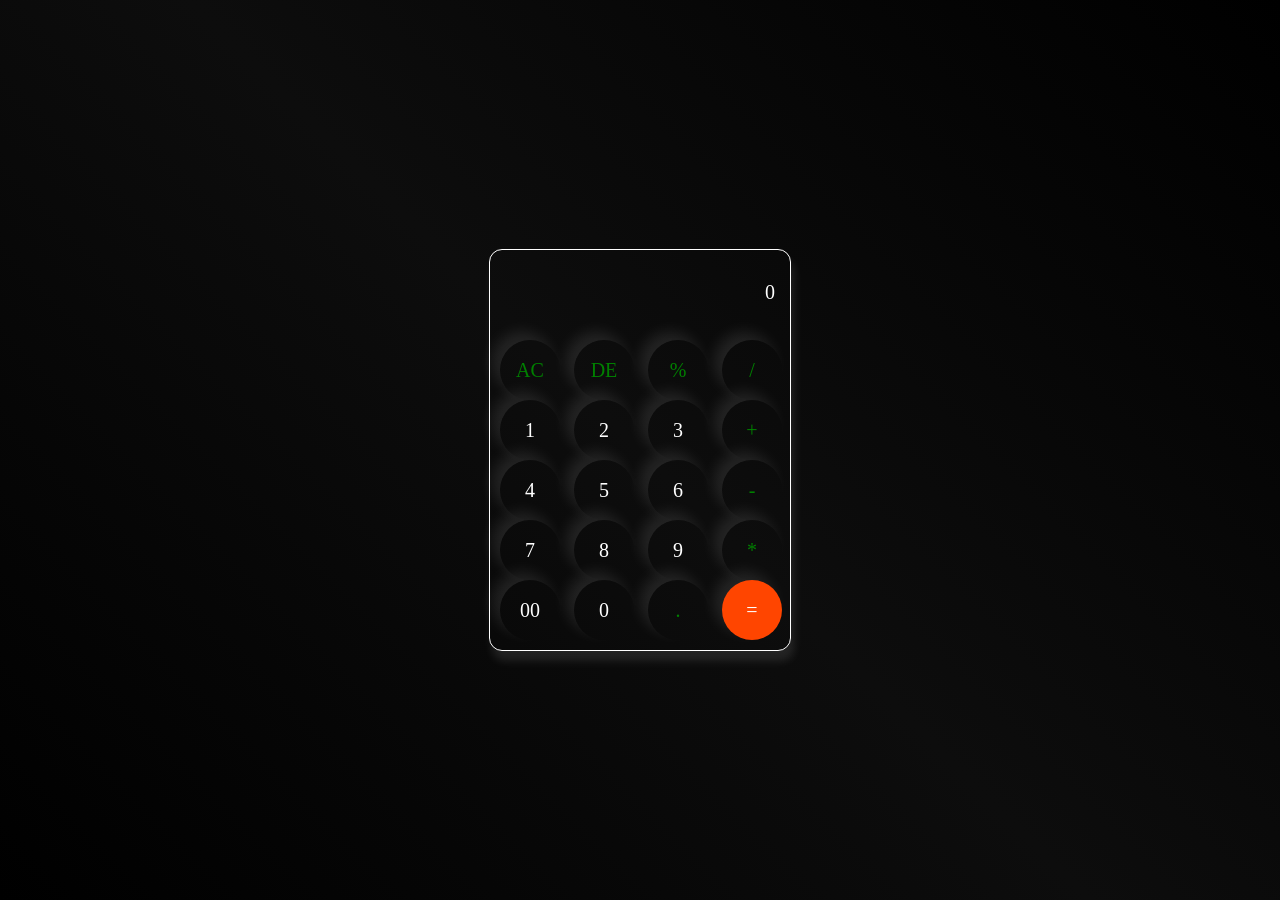
<file: Calculator/index.html>
<!DOCTYPE html>
<html lang="en">
<head>
    <meta charset="UTF-8">
    <meta name="viewport" content="width=device-width, initial-scale=1.0">
    <title>calculator</title>
    <link rel="icon" href="images (1).jpg">
    <link rel="stylesheet" href="index.css">
</head>
<body>
    
   <div class="container">
    <input type="text" placeholder="0" id="input_number">
    <div>
    <button class="operator" >AC</button>
    <button class="operator">DE</button>
    <button class="operator">%</button>
    <button class="operator">/</button>
    </div>
    <div>
    <button>1</button>
    <button>2</button>
    <button>3</button>
    <button class="operator">+</button>
    </div>
    <div>
    <button>4</button>
    <button>5</button>
    <button>6</button>
    <button class="operator">-</button>
    </div>
    <div>
    <button>7</button>
    <button>8</button>
    <button>9</button>
    <button class="operator">*</button>
    </div>
    <div>
    <button>00</button>
    <button>0</button>
    <button class="operator">.</button>
    <button class="operator_equal">=</button>
    </div>
   </div>



    <script src="index.js"></script>
</body>
</html>
</file>
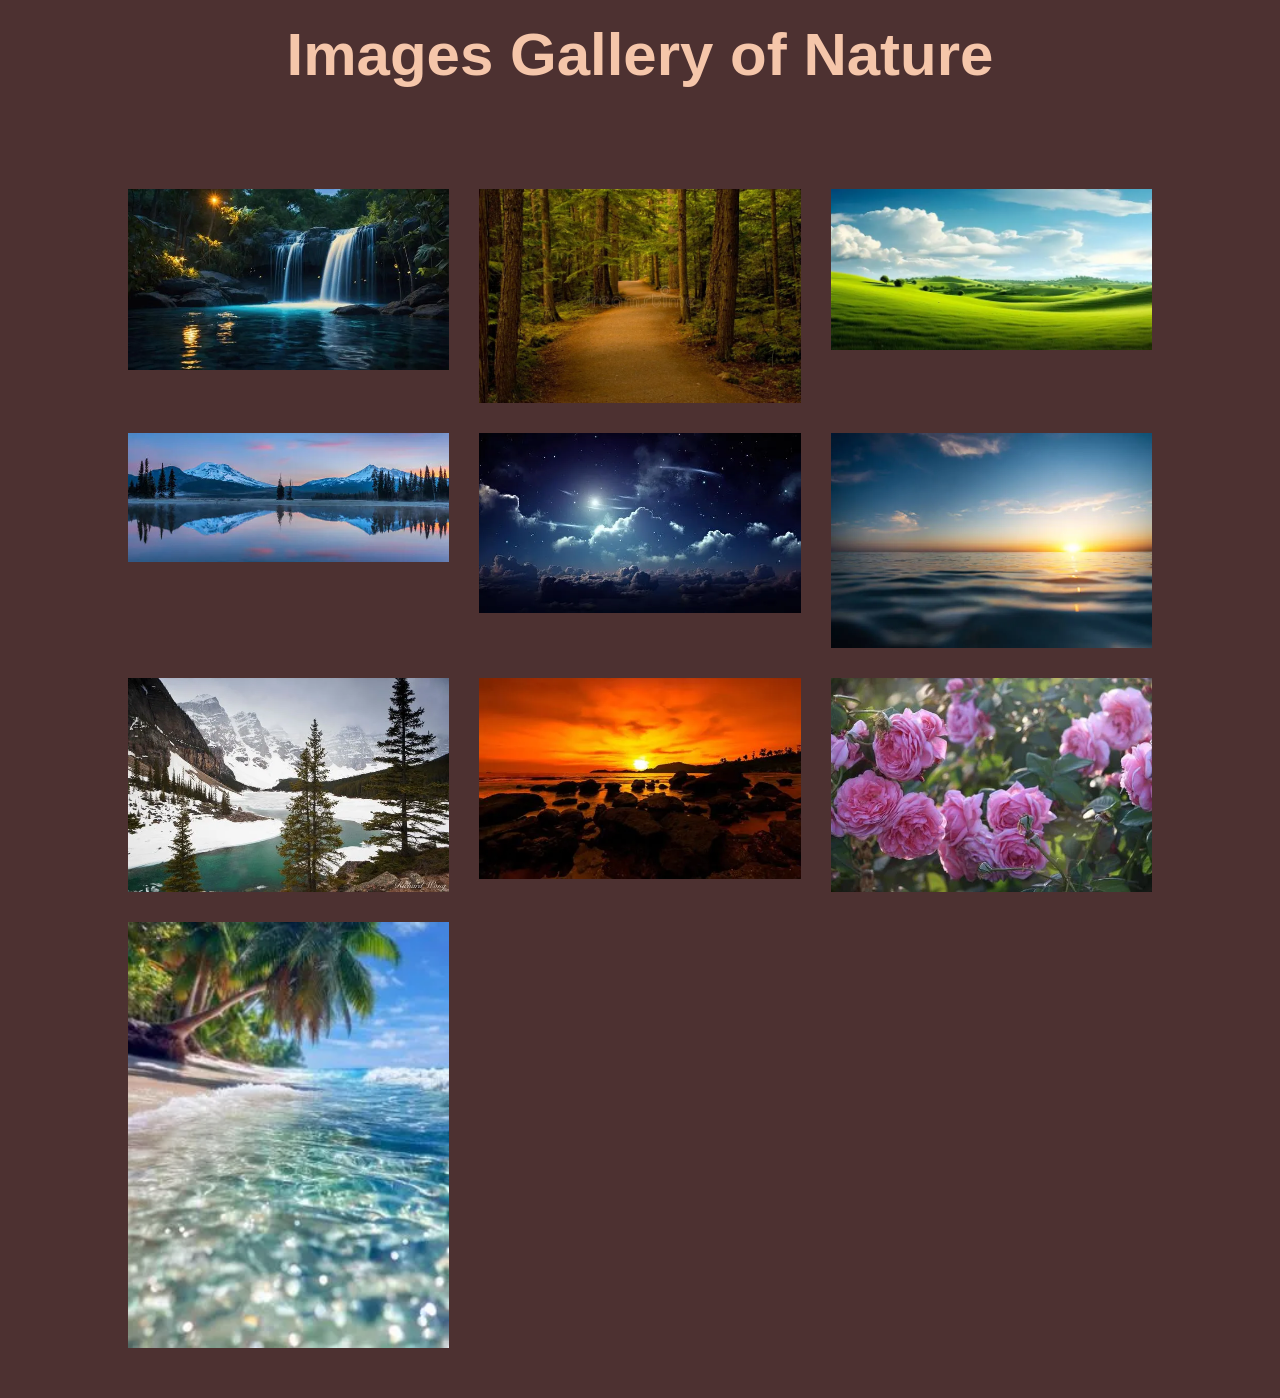
<file: Image-Gallery/index.html>
<!DOCTYPE html>
<html lang="en">
<head>
    <meta charset="UTF-8">
    <meta name="viewport" content="width=device-width, initial-scale=1.0">
    <title>Image Gallery of Nature </title>
    <link rel="stylesheet" href="index.css">
    
</head>
<body>
    <h1 class="head">Images Gallery of Nature</h1>
     <div class="full-img" id="fullimg">
      <img src="/images/flowers.webp" id="images">
      <span onclick="closeFullimg()">X</span>
     </div>

    <div class="img-gallery">
        <img  onclick="openFullimg(this.src)"     src="/images/waterfall.webp"/>
        <img  onclick="openFullimg(this.src)"   src="/images/forest.webp"/>
        <img  onclick="openFullimg(this.src)"   src="/images/greenland Scape.webp"/>
        <img  onclick="openFullimg(this.src)"   src="/images/lake.webp"/>
        <img  onclick="openFullimg(this.src)"   src="/images/night sky.webp"/>
        <img  onclick="openFullimg(this.src)"   src="/images/ocean.webp"/>
        <img  onclick="openFullimg(this.src)"   src="/images/RW7567.webp"/>
        <img  onclick="openFullimg(this.src)"   src="/images/sunset.webp"/>
        <img  onclick="openFullimg(this.src)"   src="/images/flowers.webp"/>
        <img  onclick="openFullimg(this.src)"   src="/images/tropical beech.webp"/>
   
    </div>

    <script>
        let fullimg= document.getElementById('fullimg');
        let images=document.getElementById('images');
        function openFullimg(pic){
            fullimg.style.display='flex';
            images.src=pic;
        }
        function closeFullimg(){
          fullimg.style.display='none';   
        }
    

    </script>
</body>
</html>
</file>
<file: Calculator/index.css>
*{
    margin: 0;
    padding: 0;
    font-family: 'Times New Roman', Times, serif;
}
body{
    height: 100vh;
    width: 100%;
    display: flex;
    justify-content: center;
    align-items: center;
   background: linear-gradient(45deg, #000000 0%, #0d0d0d 50%, #000000 100%);
    /* background: linear-gradient(45 degree,); */
}
.container{
    border: 1px solid white;
    height: 400px;
    width:300px;
    border-radius: 13px;
    box-shadow: 3px 10px 10px rgba(255,255,255,0.1) ;
   /* border: none; */

}
input{
    width: 260px ;
    height: 40px;
    margin: 15px;
    padding: 10px;
    background: transparent;
    border: none;

}
 button{
    width: 60px;
    height: 60px;
   padding: 13px;
   margin-left: 10px;
   border-radius: 50%;
   background: transparent;
   color: white;
   box-shadow:-8px -8px 15px rgba(255, 255, 255, 0.1);
   border: none;
   font-size: 20px;
   cursor: pointer;
 }
 input::placeholder{
    font-size: 20px;
    text-align: right;
    color: white;
 }
 .operator{
    color: green;
 }
 .operator_equal{
    background-color: orangered;
 }
 input:focus {
    outline: none;
}
#input_number {
    color: white;
}
</file>
<file: Image-Gallery/index.css>
*{
    margin: 0;
    padding: 0;
    box-sizing: border-box;
    
}
body {
    background-color: rgb(77, 49, 49);
}
.img-gallery{
    width: 80%;
    margin:100px auto 50px;
    display: grid;
    grid-template-columns: repeat(auto-fit,minmax(250px,1fr));
    grid-gap: 30px;
}
.img-gallery >img{
    width: 100%;
    cursor:pointer;
    transition: 0.4s;
}
.img-gallery >img:hover{
    /* transform:scale(0.8) rotate(-15deg);
     */
     transform: scale(1.05);
    border-radius:20px;
    box-shadow:0 32px 75px rgba(68,77,136,0.2) ;
}
.full-img{
    width: 100%;
    height: 100vh;
    background: rgba(0, 0,0,0.9);
    position: fixed;
    top:0;
    left:0;
    display: none;
    align-items: center;
    justify-content: center;
    z-index: 100;
}
.full-img>img{
    width: 90%;
    max-width: 500px;
}
.full-img>span{
    position:absolute;
    top:5%;
    right:5%;
    font-size:30px;
    cursor:pointer;
    color:white;
}
.head{
   text-align: center;
     font-size: 60px;
  font-weight: 700;
  font-family: "Poppins", sans-serif;
  margin:20px;
   color: #f5c6aa;

}
</file>
